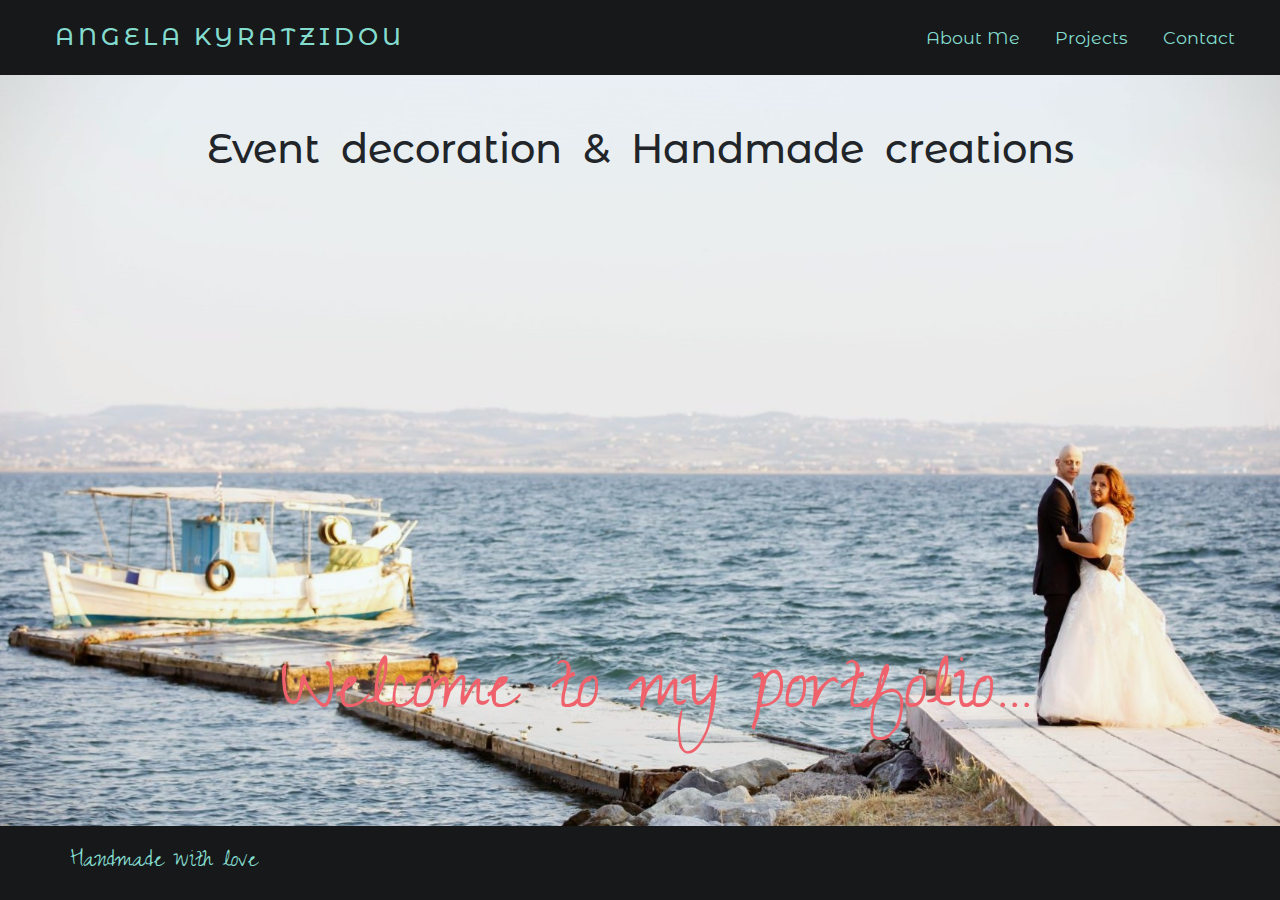
<file: index.html>
<!DOCTYPE html>
<html lang="en">

<head>
	<meta charset="UTF-8">
	<meta name="viewport" content="width=device-width, initial-scale=1.0">
	<meta http-equiv="X-UA-Compatible" content="ie=edge">
	<link rel="stylesheet" href="https://stackpath.bootstrapcdn.com/bootstrap/4.4.1/css/bootstrap.min.css"
		integrity="sha384-Vkoo8x4CGsO3+Hhxv8T/Q5PaXtkKtu6ug5TOeNV6gBiFeWPGFN9MuhOf23Q9Ifjh" crossorigin="anonymous">
	<link rel="stylesheet" href="https://pro.fontawesome.com/releases/v5.10.0/css/all.css"
		integrity="sha384-AYmEC3Yw5cVb3ZcuHtOA93w35dYTsvhLPVnYs9eStHfGJvOvKxVfELGroGkvsg+p" crossorigin="anonymous" />
	<link rel="stylesheet" href="assets/css/style.css">
	<!-- favicon -->
	<link rel="apple-touch-icon" sizes="180x180" href="assets/favicon/apple-touch-icon.png">
	<link rel="icon" type="image/png" sizes="32x32" href="assets/favicon/favicon-32x32.png">
	<link rel="icon" type="image/png" sizes="16x16" href="assets/favicon/favicon-16x16.png">
	<link rel="manifest" href="assets/favicon/site.webmanifest">

	<title>Angela Kyratzidou</title>
</head>

<body>

	<!--NAVIGATION-->

	<header>
		<div class="row nav">
			<div class="col-lg-6 col-sm-12">
				<a class="nohover" href="index.html">
					<h2 id="logo">Angela Kyratzidou</h2>
				</a>
			</div>
			<div class="col-lg-6 col-sm-12">
				<ul id="menu">
					<li>
						<a href="about.html">About Me</a>
					</li>
					<li>
						<a href="projects.html">Projects</a>
					</li>
					<li>
						<a href="contact.html">Contact</a>
					</li>
				</ul>
			</div>
		</div>
	</header>

	<!--MAIN CONTENT-->

	<section id="container" class="hero-image container-fluid">
		<div class="row">
			<div class="col event">
				<h1>Event decoration & Handmade creations</h1>
			</div>
		</div>
		<div class="row">
			<div class="col-sm-auto welcome-text">
				<h1>Welcome to my portfolio...</h1>
			</div>
		</div>
	</section>

	<!--FOOTER-->

	<footer class="container-fluid">
		<div id="footer-details" class="row">
			<div class="col-sm-6">
				<h3>Handmade with love</h3>
			</div>
			<div class="col-sm-6">
				<ul class="list-inline social-links">
					<li class="list-inline-item">
						<a target="_blank" href="https://whiteofberlin.com/en/home-2/">
							<i class="fas fa-globe-americas" aria-hidden="true"></i>
							<span class="sr-only">Website</span>
						</a>
					</li>
					<li class="list-inline-item">
						<a target="_blank" href="https://www.facebook.com/WhiteBlueBerlin/">
							<i class="fab fa-facebook-f" aria-hidden="true"></i>
							<span class="sr-only">Facebook</span>
						</a>
					</li>
					<li class="list-inline-item">
						<a target="_blank" href="https://www.instagram.com/white_of_berlin">
							<i class="fab fa-instagram" aria-hidden="true"></i>
							<span class="sr-only">Instagram</span>
						</a>
					</li>
					<li class="list-inline-item">
						<a target="_blank" href="https://twitter.com/AKiratzidou">
							<i class="fab fa-twitter" aria-hidden="true"></i>
							<span class="sr-only">Twitter</span>
						</a>
					</li>
					<li class="list-inline-item">
						<a target="_blank" href="https://www.pinterest.de/whiteofberlin">
							<i class="fab fa-pinterest" aria-hidden="true"></i>
							<span class="sr-only">Pinterest</span>
						</a>
					</li>
				</ul>
			</div>
		</div>
	</footer>
</body>

</html>
</file>
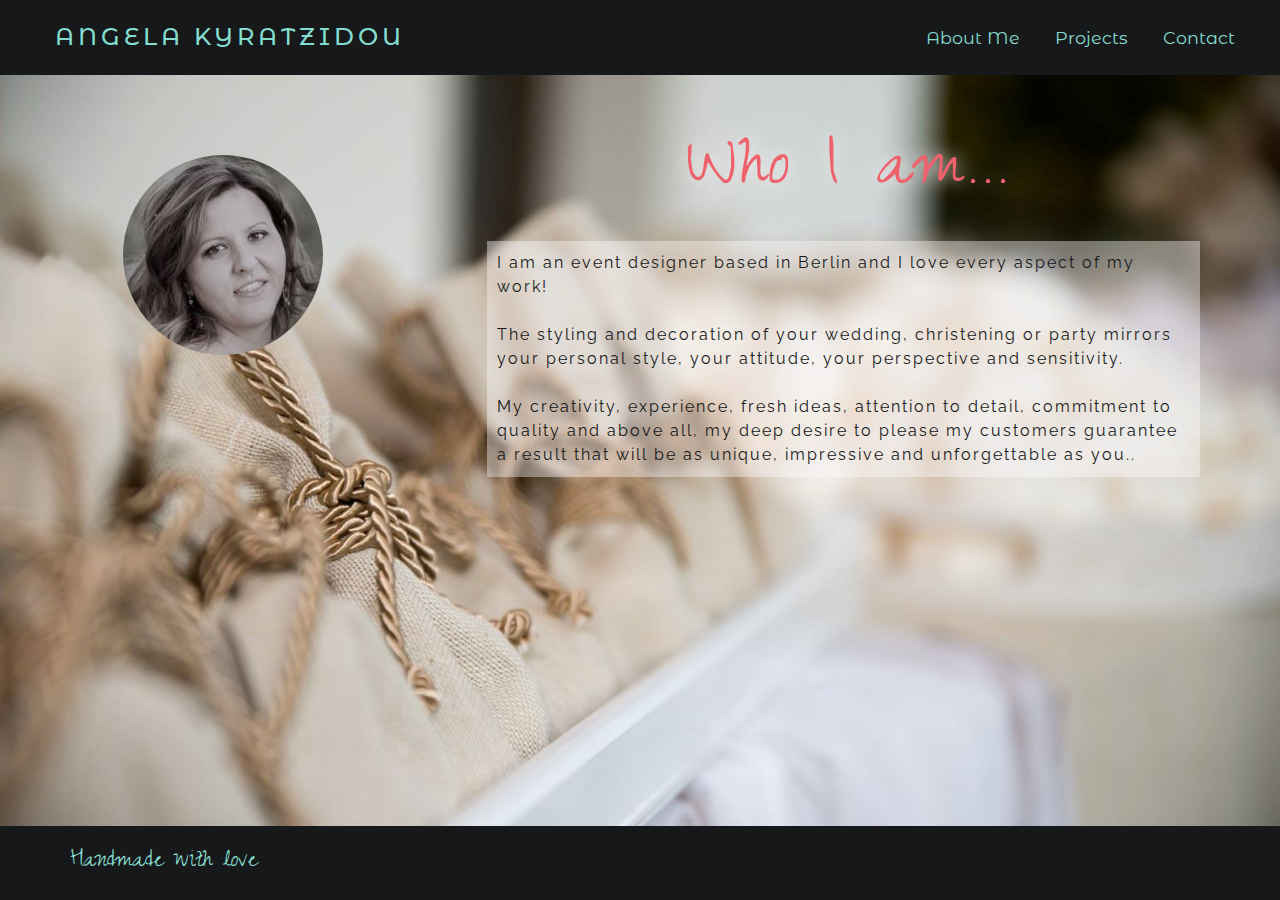
<file: about.html>
<!DOCTYPE html>
<html lang="en">

<head>
	<meta charset="UTF-8">
	<meta name="viewport" content="width=device-width, initial-scale=1.0">
	<meta http-equiv="X-UA-Compatible" content="ie=edge">
	<link rel="stylesheet" href="https://stackpath.bootstrapcdn.com/bootstrap/4.4.1/css/bootstrap.min.css"
		integrity="sha384-Vkoo8x4CGsO3+Hhxv8T/Q5PaXtkKtu6ug5TOeNV6gBiFeWPGFN9MuhOf23Q9Ifjh" crossorigin="anonymous">
	<link rel="stylesheet" href="https://pro.fontawesome.com/releases/v5.10.0/css/all.css"
		integrity="sha384-AYmEC3Yw5cVb3ZcuHtOA93w35dYTsvhLPVnYs9eStHfGJvOvKxVfELGroGkvsg+p" crossorigin="anonymous" />
	<link rel="stylesheet" href="assets/css/style.css">
	<!-- favicon -->
	<link rel="apple-touch-icon" sizes="180x180" href="assets/favicon/apple-touch-icon.png">
	<link rel="icon" type="image/png" sizes="32x32" href="assets/favicon/favicon-32x32.png">
	<link rel="icon" type="image/png" sizes="16x16" href="assets/favicon/favicon-16x16.png">
	<link rel="manifest" href="assets/favicon/site.webmanifest">
	<title>Angela Kyratzidou</title>
</head>

<body>

	<!--NAVIGATION-->

	<header>
		<div class="row nav">
			<div class="col-lg-6 col-sm-12">
				<a class="nohover" href="index.html">
					<h2 id="logo">Angela Kyratzidou</h2>
				</a>
			</div>
			<div class="col-lg-6 col-sm-12">
				<ul id="menu">
					<li>
						<a href="about.html">About Me</a>
					</li>
					<li>
						<a href="projects.html">Projects</a>
					</li>
					<li>
						<a href="contact.html">Contact</a>
					</li>
				</ul>
			</div>
		</div>
	</header>

	<!--MAIN CONTENT-->

	<section class="bg-about container-fluid">
		<div class="row">
			<div class="col-lg-4">
				<div class="my-photo"></div>
			</div>
			<div class="col-lg-8 who-i-am">
				<div class="row">
					<h1>Who I am...</h1>
				</div>
				<div class="row">
					<p id="about-me-text">
						I am an event designer based in Berlin and I love every aspect of my work!
						<br /><br />The styling and decoration of your wedding, christening or party mirrors your
						personal style,
						your attitude, your perspective and sensitivity.
						<br /><br />My creativity, experience, fresh ideas, attention to detail, commitment to quality
						and above all,
						my deep desire to please my customers guarantee a result that will be as unique,
						impressive and unforgettable as you..
					</p>
				</div>
			</div>
		</div>

	</section>

	<!--FOOTER-->

	<footer class="container-fluid">
		<div id="footer-details" class="row">
			<div class="col-sm-6">
				<h3>Handmade with love</h3>
			</div>
			<div class="col-sm-6">
				<ul class="list-inline social-links">
					<li class="list-inline-item">
						<a target="_blank" href="https://whiteofberlin.com/en/home-2/">
							<i class="fas fa-globe-americas" aria-hidden="true"></i>
							<span class="sr-only">Website</span>
						</a>
					</li>
					<li class="list-inline-item">
						<a target="_blank" href="https://www.facebook.com/WhiteBlueBerlin/">
							<i class="fab fa-facebook-f" aria-hidden="true"></i>
							<span class="sr-only">Facebook</span>
						</a>
					</li>
					<li class="list-inline-item">
						<a target="_blank" href="https://www.instagram.com/white_of_berlin">
							<i class="fab fa-instagram" aria-hidden="true"></i>
							<span class="sr-only">Instagram</span>
						</a>
					</li>
					<li class="list-inline-item">
						<a target="_blank" href="https://twitter.com/AKiratzidou">
							<i class="fab fa-twitter" aria-hidden="true"></i>
							<span class="sr-only">Twitter</span>
						</a>
					</li>
					<li class="list-inline-item">
						<a target="_blank" href="https://www.pinterest.de/whiteofberlin">
							<i class="fab fa-pinterest" aria-hidden="true"></i>
							<span class="sr-only">Pinterest</span>
						</a>
					</li>
				</ul>
			</div>
		</div>
	</footer>
</body>

</html>
</file>
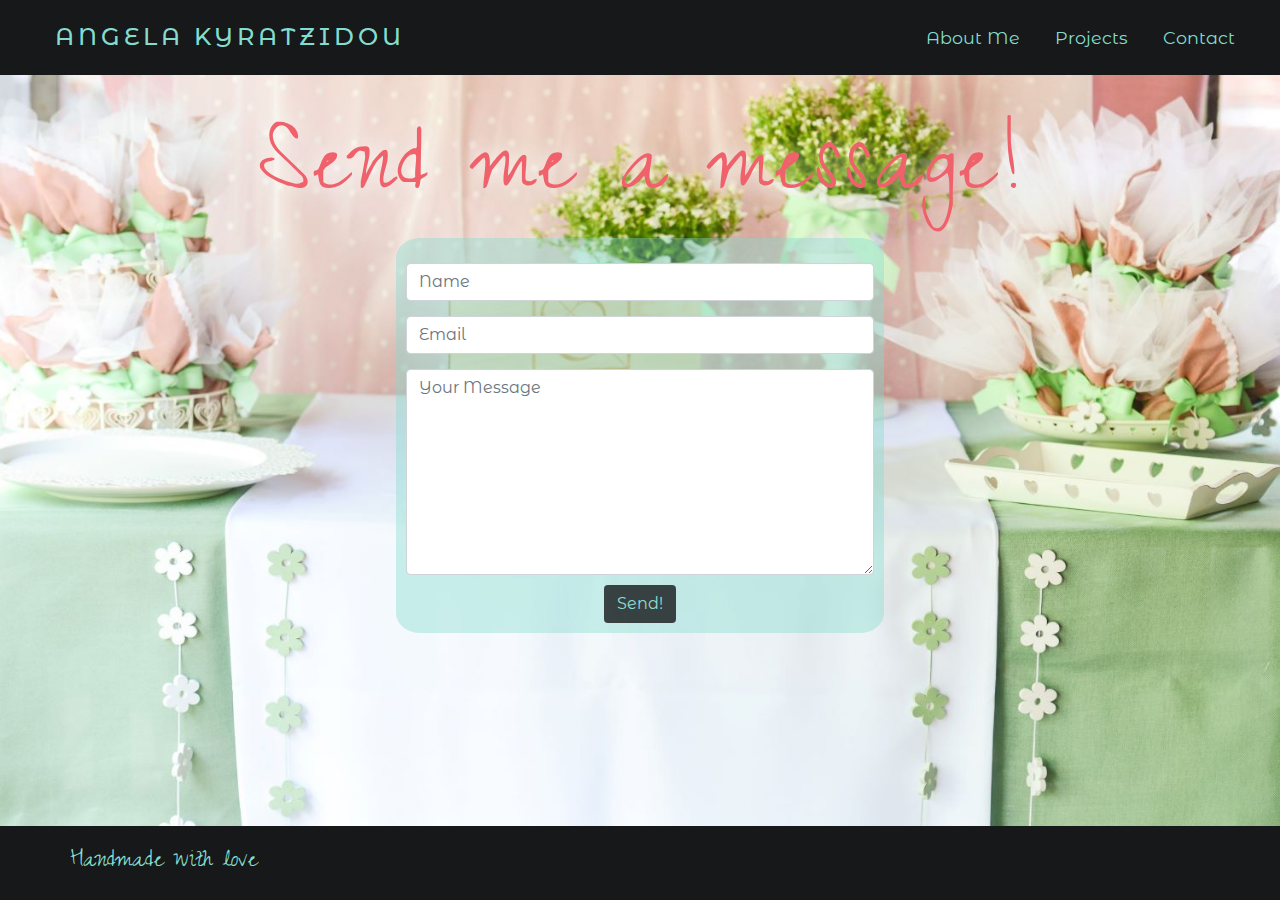
<file: contact.html>
<!DOCTYPE html>
<html lang="en">

<head>
	<meta charset="UTF-8">
	<meta name="viewport" content="width=device-width, initial-scale=1.0">
	<meta http-equiv="X-UA-Compatible" content="ie=edge">
	<link rel="stylesheet" href="https://stackpath.bootstrapcdn.com/bootstrap/4.4.1/css/bootstrap.min.css"
		integrity="sha384-Vkoo8x4CGsO3+Hhxv8T/Q5PaXtkKtu6ug5TOeNV6gBiFeWPGFN9MuhOf23Q9Ifjh" crossorigin="anonymous">
	<link rel="stylesheet" href="https://pro.fontawesome.com/releases/v5.10.0/css/all.css"
		integrity="sha384-AYmEC3Yw5cVb3ZcuHtOA93w35dYTsvhLPVnYs9eStHfGJvOvKxVfELGroGkvsg+p" crossorigin="anonymous" />
	<link rel="stylesheet" href="assets/css/style.css">
	<!-- favicon -->
	<link rel="apple-touch-icon" sizes="180x180" href="assets/favicon/apple-touch-icon.png">
	<link rel="icon" type="image/png" sizes="32x32" href="assets/favicon/favicon-32x32.png">
	<link rel="icon" type="image/png" sizes="16x16" href="assets/favicon/favicon-16x16.png">
	<link rel="manifest" href="assets/favicon/site.webmanifest">
	<title>Angela Kyratzidou</title>
</head>

<body>

	<!--NAVIGATION-->

	<header>
		<div class="row nav">
			<div class="col-lg-6 col-sm-12">
				<a class="nohover" href="index.html">
					<h2 id="logo">Angela Kyratzidou</h2>
				</a>
			</div>
			<div class="col-lg-6 col-sm-12">
				<ul id="menu">
					<li>
						<a href="about.html">About Me</a>
					</li>
					<li>
						<a href="projects.html">Projects</a>
					</li>
					<li>
						<a href="contact.html">Contact</a>
					</li>
				</ul>
			</div>
		</div>
	</header>

	<!--MAIN CONTENT-->

	<section class="container-fluid bg-contact">
		<div class="row">
			<div class="col contact-me">
				<h1>Send me a message!</h1>
				<div class="center-form">
					<form target="_blank" method="post" class="contact_form"
						action="https://formdump.codeinstitute.net/">
						<input type="text" name="name" id="name" class="form-control" placeholder="Name" required />
						<input type="email" name="email" id="emailaddress" class="form-control" placeholder="Email"
							required />
						<textarea rows="8" name="yourmessage" id="yourmessage" class="form-control"
							placeholder="Your Message" required></textarea>
						<div class="form-row text-center">
							<div class="col">
								<button type="submit" class="btn form-button">Send!</button>
							</div>
						</div>
					</form>
				</div>


			</div>
		</div>

	</section>

	<!--FOOTER-->

	<footer class="container-fluid">
		<div id="footer-details" class="row">
			<div class="col-sm-6">
				<h3>Handmade with love</h3>
			</div>
			<div class="col-sm-6">
				<ul class="list-inline social-links">
					<li class="list-inline-item">
						<a target="_blank" href="https://whiteofberlin.com/en/home-2/">
							<i class="fas fa-globe-americas" aria-hidden="true"></i>
							<span class="sr-only">Website</span>
						</a>
					</li>
					<li class="list-inline-item">
						<a target="_blank" href="https://www.facebook.com/WhiteBlueBerlin/">
							<i class="fab fa-facebook-f" aria-hidden="true"></i>
							<span class="sr-only">Facebook</span>
						</a>
					</li>
					<li class="list-inline-item">
						<a target="_blank" href="https://www.instagram.com/white_of_berlin">
							<i class="fab fa-instagram" aria-hidden="true"></i>
							<span class="sr-only">Instagram</span>
						</a>
					</li>
					<li class="list-inline-item">
						<a target="_blank" href="https://twitter.com/AKiratzidou">
							<i class="fab fa-twitter" aria-hidden="true"></i>
							<span class="sr-only">Twitter</span>
						</a>
					</li>
					<li class="list-inline-item">
						<a target="_blank" href="https://www.pinterest.de/whiteofberlin">
							<i class="fab fa-pinterest" aria-hidden="true"></i>
							<span class="sr-only">Pinterest</span>
						</a>
					</li>
				</ul>
			</div>
		</div>
	</footer>
</body>

</html>
</file>
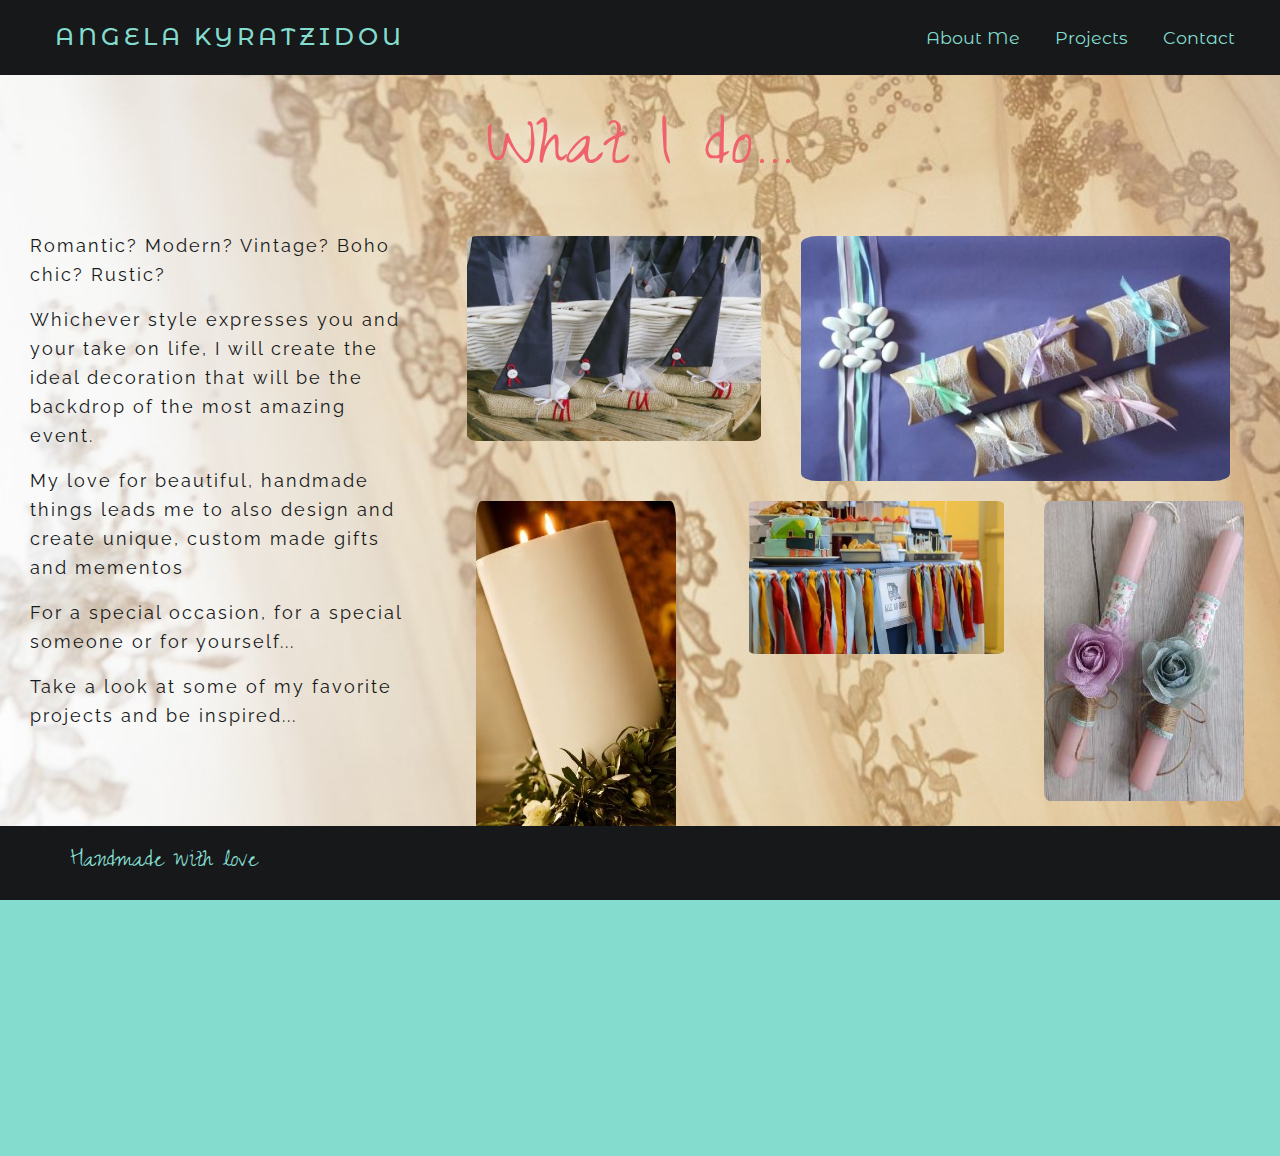
<file: projects.html>
<!DOCTYPE html>
<html lang="en">

<head>
	<meta charset="UTF-8">
	<meta name="viewport" content="width=device-width, initial-scale=1.0">
	<meta http-equiv="X-UA-Compatible" content="ie=edge">
	<link rel="stylesheet" href="https://stackpath.bootstrapcdn.com/bootstrap/4.4.1/css/bootstrap.min.css"
		integrity="sha384-Vkoo8x4CGsO3+Hhxv8T/Q5PaXtkKtu6ug5TOeNV6gBiFeWPGFN9MuhOf23Q9Ifjh" crossorigin="anonymous">
	<link rel="stylesheet" href="https://pro.fontawesome.com/releases/v5.10.0/css/all.css"
		integrity="sha384-AYmEC3Yw5cVb3ZcuHtOA93w35dYTsvhLPVnYs9eStHfGJvOvKxVfELGroGkvsg+p" crossorigin="anonymous" />
	<link rel="stylesheet" href="assets/css/style.css">
	<!-- favicon -->
	<link rel="apple-touch-icon" sizes="180x180" href="assets/favicon/apple-touch-icon.png">
	<link rel="icon" type="image/png" sizes="32x32" href="assets/favicon/favicon-32x32.png">
	<link rel="icon" type="image/png" sizes="16x16" href="assets/favicon/favicon-16x16.png">
	<link rel="manifest" href="assets/favicon/site.webmanifest">
	<title>Angela Kyratzidou</title>
</head>

<body>

	<!--NAVIGATION-->

	<header>
		<div class="row nav">
			<div class="col-lg-6 col-sm-12">
				<a class="nohover" href="index.html">
					<h2 id="logo">Angela Kyratzidou</h2>
				</a>
			</div>
			<div class="col-lg-6 col-sm-12">
				<ul id="menu">
					<li>
						<a href="about.html">About Me</a>
					</li>
					<li>
						<a href="projects.html">Projects</a>
					</li>
					<li>
						<a href="contact.html">Contact</a>
					</li>
				</ul>
			</div>
		</div>
	</header>

	<!--MAIN CONTENT-->

	<section class="bg-projects container-fluid">
		<div class="row">
			<div class="col what-i-do">
				<h1>What I do...</h1>
			</div>
		</div>
		<div class="row projects">
			<div class="col-lg-4 ">
				<div class="row body-copy">
					<p>Romantic? Modern? Vintage? Boho chic? Rustic? </p>
					<p>
						Whichever style expresses you and your take on life,
						I will create the ideal decoration that will be the backdrop of the most amazing event.</p>
					<p>
						My love for beautiful, handmade things leads me to also design and create unique, custom made
						gifts and mementos
					</p>
					<p>For a special occasion, for a special someone or for yourself... </p>
					<p>Take a look at some of my favorite projects and be inspired...</p>
					</p>
				</div>

			</div>
			<div class="col-lg-8 gallery">

				<div class="container">
					<div class="row first-row">
						<div class="col-md-5 sailboats">
							<a target="_blank"
								href="https://whiteofberlin.com/en/baptism/bomboniere-guest-gifts/classic/">
								<img src="assets/images/boats.jpg" alt="boats">
							</a>
						</div>
						<div class="col-md-7 little-boxes">
							<a target="_blank"
								href="https://whiteofberlin.com/en/wedding/bomboniere-guest-gifts/classic/">
								<img src="assets/images/boxes.jpg" alt="boxes">
							</a>
						</div>
					</div>
					<div class="row">
						<div class="col-md-4 candle">
							<a target="_blank"
								href="https://whiteofberlin.com/en/wedding/bomboniere-guest-gifts/premium/">
								<img src="assets/images/candle.jpg" alt="candle">
							</a>
						</div>
						<div class="col-md-8">
							<div class="row second-row">
								<div class="col-md-7 birthday">
									<a target="_blank" href="https://whiteofberlin.com/en/the-party/">
										<img src="assets/images/birthday.jpg" alt="birthday">
									</a>
								</div>
								<div class="col-md-5 easter-candles">
									<a target="_blank" href="https://whiteofberlin.com/en/gifts/easter-candles/">
										<img src="assets/images/easter.jpg" alt="easter-candle">
									</a>
								</div>
							</div>
							<div class="row">
								<div class="col-md-5 cage">
									<a target="_blank" href="https://whiteofberlin.com/en/wedding/">
										<img src="assets/images/cage.jpg" alt="candle-cage">
									</a>
								</div>
								<div class="col-md-7 table-deco">
									<a target="_blank" href="https://whiteofberlin.com/en/baptism/decoration/">
										<img src="assets/images/table.jpg" alt="table-deco">
									</a>
								</div>
							</div>
						</div>
					</div>
				</div>
			</div>


		</div>
	</section>

	<!--FOOTER-->

	<footer class="container-fluid">
		<div id="footer-details" class="row">
			<div class="col-sm-6">
				<h3 id="with.love">Handmade with love</h3>
			</div>
			<div class="col-sm-6">
				<ul class="list-inline social-links">
					<li class="list-inline-item">
						<a target="_blank" href="https://whiteofberlin.com/en/home-2/">
							<i class="fas fa-globe-americas" aria-hidden="true"></i>
							<span class="sr-only">Website</span>
						</a>
					</li>
					<li class="list-inline-item">
						<a target="_blank" href="https://www.facebook.com/WhiteBlueBerlin/">
							<i class="fab fa-facebook-f" aria-hidden="true"></i>
							<span class="sr-only">Facebook</span>
						</a>
					</li>
					<li class="list-inline-item">
						<a target="_blank" href="https://www.instagram.com/white_of_berlin">
							<i class="fab fa-instagram" aria-hidden="true"></i>
							<span class="sr-only">Instagram</span>
						</a>
					</li>
					<li class="list-inline-item">
						<a target="_blank" href="https://twitter.com/AKiratzidou">
							<i class="fab fa-twitter" aria-hidden="true"></i>
							<span class="sr-only">Twitter</span>
						</a>
					</li>
					<li class="list-inline-item">
						<a target="_blank" href="https://www.pinterest.de/whiteofberlin">
							<i class="fab fa-pinterest" aria-hidden="true"></i>
							<span class="sr-only">Pinterest</span>
						</a>
					</li>
				</ul>
			</div>
		</div>
	</footer>
</body>

</html>
</file>
<file: assets/css/style.css>
@import url("https://fonts.googleapis.com/css?family=Montserrat+Alternates|Raleway|Zeyada&display=swap");

body {
  font-family: "Montserrat Alternates", sans-serif;

}

/* ------------------------special paddings/margins/text*/

h1,
h2,
h3,
h4 {
  margin: 0;
}

html,
body {
  height: 100%;
  margin: 0 auto;
  overflow-x: hidden;
  max-width: 1400px;
  background: #84dccf;

}

.row {
  margin: 0;
}

/* ----------------------------------Navigation*/

.nav {
  background-color: #161819;
  display: flex;
  justify-content: space-between;
  align-items: center;
  line-height: 75px;
}

.nav h2 {
  text-decoration: none;
  color: #84dccf;
  letter-spacing: 4px;
}

#logo {
  text-transform: uppercase;
  font-size: 150%;
  margin-left: 40px;
}

#menu {
  font-size: 110%;
  list-style-type: none;
  text-align: right;
  margin-right: 50px;
}

ul {
  margin-bottom: 0;
}

#menu li {
  display: inline-block;
  margin-left: 50px;
}

#menu a {
  text-decoration: none;
  color: #84dccf;
}

#menu a:hover {
  border-bottom: 1px solid #84dccf;
}

.active {
  border-bottom: 1px solid #84dccf;
}

.nohover:hover {
  text-decoration: none;
}

/* ---------------------------------------Background Images*/

#container {
  position: relative;
}

.hero-image {
  width: 100%;
  height: 90vh;
  background-image: url("../images/sea.jpg");
  background-repeat: no-repeat;
  background-position: right;
  background-size: cover;
}

.bg-about {
  width: 100%;
  min-height: 90vh;
  background-image: url("../images/aboutme.jpg");
  background-repeat: no-repeat;
  background-position: left;
  background-size: cover;
}

.bg-projects {
  width: 100%;
  min-height: 90vh;
  background: url("../images/lace.jpg");
  background-repeat: no-repeat;
  background-position: center;
  background-size: cover;
}

.bg-contact {
  background: url("../images/contact.jpg");
  width: 100%;
  min-height: 90vh;
  background-repeat: no-repeat;
  background-position: right;
  background-size: cover;
}

/*-------------------------------------------------Welcome Page*/

.event {
  margin-top: 50px;
}

.event h1 {
  text-align: center;
  font-size: 4vw;
  word-spacing: 10px;
}

.welcome-text {
  position: absolute;
  bottom: 15vh;
  width: 100%;
}

.welcome-text h1 {
  color: #ef626c;
  font-family: "Zeyada", sans-serif;
  font-size: 5.5rem;
  text-shadow: 0 0 20px #ffffff;
  text-align: center;
}

/*--------------------------------------About Me page*/

.my-photo {
  background: url("../images/my-photo.jpg");
  height: 200px;
  width: 200px;
  border-radius: 50%;
  margin-top: 80px;
  margin-left: auto;
  margin-right: auto;
  background-position: center;
  background-repeat: no-repeat;
}

#about-me-text,
#about-me-text p {
  letter-spacing: 2px;
  font-family: "Raleway", sans-serif;
  color: #161819;
  margin-left: auto;
  margin-right: auto;
}

#about-me-text {
  margin-right: 50px;
  margin-top: 50px;
  background-color: rgba(255, 252, 254, 0.4);
  padding: 10px;
  margin-left: 40px;
  margin-bottom: 15vh;
}

.who-i-am h1 {
  font-family: "Zeyada", sans-serif;
  color: #ef626c;
  letter-spacing: 4px;
  margin-top: 100px;
  margin-left: auto;
  margin-right: auto;
  width: 60%;
  font-size: 500%;
  text-align: center;
  text-shadow: 0 0 20px #ffffff;
}

/*----------------------------------------Projects page*/

.body-copy p,
.body-copy {
  font-family: "Raleway", sans-serif;
  letter-spacing: 2px;
  color: #161819;
  font-size: 18px;
  line-height: 29px;
}



.projects {
  margin-bottom: 50px;
}

#what-i-do-text {
  margin-left: 40px;
  margin-right: 40px;
  background-color: rgba(247, 237, 226, 0.5);
  padding: 10px;
}

.what-i-do h1 {
  font-family: "Zeyada", sans-serif;
  color: #ef626c;
  letter-spacing: 4px;
  margin-top: 50px;
  margin-bottom: 30px;
  text-align: center;
  font-size: 5.5rem;
  text-shadow: 0 0 20px #ffffff;
}

/*---------------------------------------------Gallery*/

.gallery {
  margin-bottom: 30px;
  max-width: 1000px;
  text-align: center;
}

.sailboats img {
  max-width: 100%;
  margin-right: 10px;
  margin-bottom: 10px;
  object-fit: cover;
  border-radius: 5%;
}

.little-boxes img {
  max-width: 100%;
  margin-bottom: 10px;
  object-fit: cover;
  border-radius: 5%;
}

.candle img {
  max-height: 100%;
  margin-right: 10px;
  margin-bottom: 10px;
  object-fit: cover;
  border-radius: 5%;
}

.birthday img {
  max-width: 100%;
  object-fit: cover;
  margin-bottom: 10px;
  border-radius: 5%;
}

.easter-candles img {
  max-height: 100%;
  margin-bottom: 10px;
  object-fit: cover;
  border-radius: 5%;
}

.cage img {
  max-height: 100%;
  margin-right: 10px;
  margin-top: 10px;
  object-fit: cover;
  border-radius: 5%;
}

.table-deco img {
  max-width: 100%;
  margin-top: 10px;
  object-fit: cover;
  border-radius: 5%;
}

.gallery img:hover {
  border: 2px solid#EF626C;
}

/* ------------------------------------------Contact Page*/

.contact-me h1 {
  font-family: "Zeyada", sans-serif;
  color: #ef626c;
  letter-spacing: 4px;
  margin-top: 40px;
  font-size: 8vw;
  text-align: center;
  text-shadow: 0 0 20px #ffffff;
}

/*---------------------------------------Form Styling*/

form {
  padding: 10px;
  background-color: rgb(132, 220, 207, 0.4);
  border-radius: 5%;
  margin-bottom: 15vh;
}

.center-form {
  min-height: 240px;
  margin: 0 auto;
  max-width: 30%;
}

#name,
#emailaddress,
#yourmessage {
  margin-top: 15px;
}

.form-button {
  margin-top: 10px;
  color: #84dccf;
  background-color: #161819;
  opacity: 0.8;
}

.btn:hover {
  color: #ef626c;
  text-decoration: none;
}

/* ---------------------------------------Footer*/

h3 {
  font-family: "Zeyada", sans-serif;
  color: #84dccf;
  margin-left: 40px;
}

footer {
  background-color: #161819;
  position: fixed;
  bottom: 0;
  width: 100%;
  max-width: 1400px;
}

.social-links {
  margin-right: 20px;
  text-align: right;
}

.social-links li a i {
  padding-left: 15px;
  color: #84dccf;
  top: 7px;
  position: relative;
  margin-right: 1.0rem;
}

.social-links li a:hover i {
  transform: rotate(-20deg) scale(1.1);
  color: #ef626c;
}


#footer-details {
  padding-top: 20px;
}

/* ---------------------------------------------------------Media Queries*/

/*----------------------- CSS Overrides for Laptops */

@media screen and (max-width: 1280px) {
  #menu {
    margin-right: 30px;
  }

  #menu li {
    margin-left: 30px;
  }

  .event h1 {
    font-size: 250%;
    margin-left: 30px;
    margin-right: 30px;
  }

  .center-form {
    max-width: 40%;
  }

  #about-me-text {
    margin-top: 20px;
  }

  .who-i-am h1 {
    margin-top: 50px;
  }

  #what-i-do-text {
    margin-left: 10px;
    margin-right: 10px;
  }

  .what-i-do h1 {
    letter-spacing: 2px;
    margin-top: 30px;
    margin-left: auto;
    margin-right: auto;
    font-size: 5rem;
  }

  .gallery {
    padding: 0;
  }

  .gallery img {
    padding: 5px;
  }

  #footer-details {
    padding-bottom: 20px;
  }
}

/*------------------- CSS Overrides for Landscape Tablets */

@media screen and (max-width: 992px) {
  ul {
    padding-inline-start: 0;
  }

  #logo {
    text-align: center;
    margin-top: 20px;
    margin-left: 0;
  }

  #menu {
    font-size: 100%;
    text-align: center;
    margin-top: 10px;
  }

  .welcome-text h1 {
    font-size: 4.5rem;
    text-align: center;
  }

  .event h1 {
    text-align: center;
    font-size: 250%;
    margin-left: 30px;
    margin-right: 30px;
  }

  .my-photo {
    height: 180px;
    width: 180px;
    border-radius: 50%;
    margin-top: 30px;
    background-position: center;
    background-size: contain;
  }

  #about-me-text {
    margin-top: 20px;
    margin-left: 50px;
    margin-right: 50px;
  }

  .who-i-am h1 {
    letter-spacing: 2px;
    margin-top: 30px;
    margin-left: auto;
    margin-right: auto;
    width: 90%;
    font-size: 4.5rem;
    text-align: center;
  }

  .birthday,
  .table-deco img {
    margin-top: 40px;
  }

  .candle img {
    margin: 0;
  }

  #what-i-do-text {
    margin-top: 20px;
  }

  .what-i-do h1 {
    font-size: 5rem;
    margin-top: 50px;
    margin-bottom: 0;
  }

  form {
    margin-bottom: 0;
  }

  .contact-me h1 {
    margin-bottom: 30px;
  }

  .center-form {
    max-width: 50%;
  }
}

/* -------------------CSS overrides for portrait tablets */

@media screen and (max-width: 768px) {
  #logo {
    font-size: 150%;
    margin: 0;
    text-align: center;
    padding-top: 20px;
  }

  #logo,
  #menu {
    line-height: 30px;
  }

  #menu li {
    margin: 20px;
  }

  .event {
    margin-top: 30px;
  }

  .event h1 {
    text-align: center;
    font-size: 200%;
  }

  .welcome-text h1 {
    font-size: 4rem;
    text-align: center;
  }

  h3 {
    margin-left: 20px;
  }

  .social-links {
    margin-right: 10px;
  }


.hero-image {
  height: calc(100%-54px);
}

  .my-photo {
    height: 150px;
    width: 150px;
    border-radius: 50%;
    margin-top: 30px;
    background-position: center;
    background-size: contain;
  }

  #about-me-text {
    margin-top: 20px;
    margin-left: 40px;
    margin-right: 40px;
  }

  .who-i-am h1 {
    letter-spacing: 2px;
    margin-top: 30px;
    margin-left: auto;
    margin-right: auto;
    width: 90%;
    font-size: 4rem;
    text-align: center;
  }

  #what-i-do-text {
    margin-top: 20px;
  }

  .what-i-do h1 {
    font-size: 4.5rem;
  }

  .gallery {
    margin-top: 20px;
    margin-bottom: 20px;
  }

  .contact-me h1 {
    font-size: 4rem;
  }

  .center-form {
    max-width: 80%;
  }

  .social-links li a i {
    padding-left: 0;
  }

 .list-inline-item, .list-inline-item:not(:last-child) {
    margin: 0;
 }

  #footer-details {
    padding: 10px;
  }

  h3 {
    text-align: center;
    margin-right: 0px;
    font-size: 1.5rem;
  }

  .social-links {
    text-align: center;
    margin: 0;
}
}

/* ----------------------------CSS overrides for phones */

@media screen and (max-width: 576px) {

  .hero-image {
    height: calc(100%-84px);
  }

  #what-i-do-text,
  #what-i-do-text p {
    letter-spacing: normal;
    font-size: 0.8rem;
  }

  #what-i-do-text {
    margin-top: 10px;
    margin-left: 10px;
    margin-right: 10px;
  }

  .what-i-do h1 {
    letter-spacing: 2px;
    margin-top: 20px;
    margin-left: auto;
    margin-right: auto;
    font-size: 2.5rem;
  }

  .gallery {
    margin-top: 20px;
    margin-bottom: 50px;
  }

  .sailboats,
  .little-boxes,
  .birthday,
  .table-deco {
    max-width: 60%;
    margin-left: auto;
    margin-right: auto;
  }

  .easter-candles,
  .cage {
    max-height: 10%;
    margin-left: auto;
    margin-right: auto;
  }

  .candle {
    max-height: 30%;
    margin-left: auto;
    margin-right: auto;
  }

  .nav h2 {
    letter-spacing: 2px;
  }

  #logo {
    font-size: 100%;
    margin: 0;
    text-align: center;
    padding-top: 10px;
  }

  #menu {
    font-size: 80%;
    margin-left: auto;
    margin-right: auto;
  }

  #logo,
  #menu {
    line-height: 20px;
  }

  #menu li {
    margin: 10px;
  }

  .event {
    margin-top: 20px;
  }

  .event h1 {
    text-align: center;
    font-size: 120%;
  }

  .welcome-text h1 {
    font-size: 2.5rem;
  }

  .my-photo {
    height: 100px;
    width: 100px;
    border-radius: 50%;
    margin-top: 20px;
    background-position: center;
    background-size: contain;
  }

  #about-me-text p {
    letter-spacing: 1px;
    font-size: 0.8rem;
  }

  #about-me-text {
    margin-right: 10px;
    margin-left: 10px;
    margin-top: 10px;
  }

  .who-i-am h1 {
    letter-spacing: 2px;
    margin-top: 10px;
    margin-left: auto;
    margin-right: auto;
    width: 90%;
    font-size: 2.5rem;
    text-align: center;
  }

  .contact-me h1 {
    letter-spacing: 2px;
    margin-top: 20px;
    font-size: 2.5rem;
  }

  form {
    margin-top: 0;
    margin-bottom: 100px;
  }

  .center-form {
    padding-top: 5px;
    max-width: 90%;
  }

  h3 {
    margin-left: 0;
  }

}
</file>
